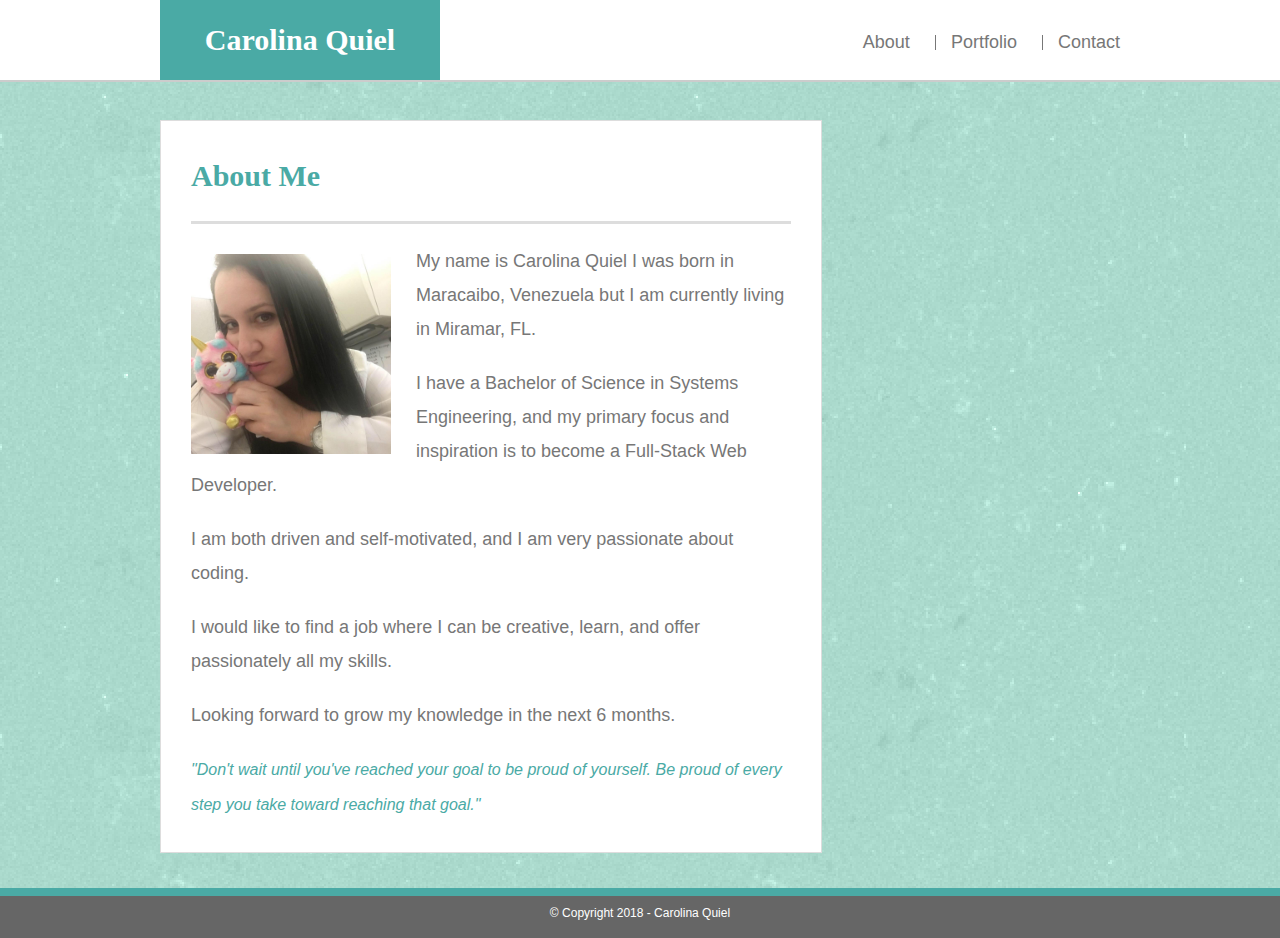
<file: index.html>
<!DOCTYPE html>
<html>

	<head>
		<title>About Carolina Quiel</title>
		<link rel="stylesheet" type="text/css" href="assets/css/reset.css">
		<link rel="stylesheet" type="text/css" href="assets/css/style.css">
		<meta http-equiv="Content-Type" content="text/html; charset=utf-8"/>
		<meta name="viewport" content="width=device-width, initial-scale=1.0">
		<link rel="icon" type="image/png" href="assets/images/Carolunita.png">
	</head>

	<body>

		<header id="header">
			<div class="wrapper">
				<a href="index.html" id="name-logo">Carolina Quiel</a>
				<nav>
					<a href="index.html">About</a>
					<a href="portfolio.html">Portfolio</a>
					<a href="contact.html">Contact</a>
				</nav>
			</div>
		</header>

		<div id="body-wrapper" class="wrapper">
			<section class="body-wrapper">
				<h1>About Me</h1>
				<img src="assets/images/carolina.jpg" class="carolina-img" alt="Carolina's Picture">
				<p>My name is Carolina Quiel I was born in Maracaibo, Venezuela but I am currently living in Miramar, FL.</p>
				<p>I have a Bachelor of Science in Systems Engineering, and my primary focus and inspiration is to become a Full-Stack Web Developer.</p>
				<p>I am both driven and self-motivated, and I am very passionate about coding.</p>
				<p>I would like to find a job where I can be creative, learn, and offer passionately all my skills.</p> 
				<p>Looking forward to grow my knowledge in the next 6 months.</p>
				<q>"Don't wait until you've reached your goal to be proud of yourself. Be proud of every step you take toward reaching that goal."</q>
			</section>
		</div>

		<footer>
			&copy; Copyright 2018 - Carolina Quiel
		</footer>

	</body>

</html>
</file>
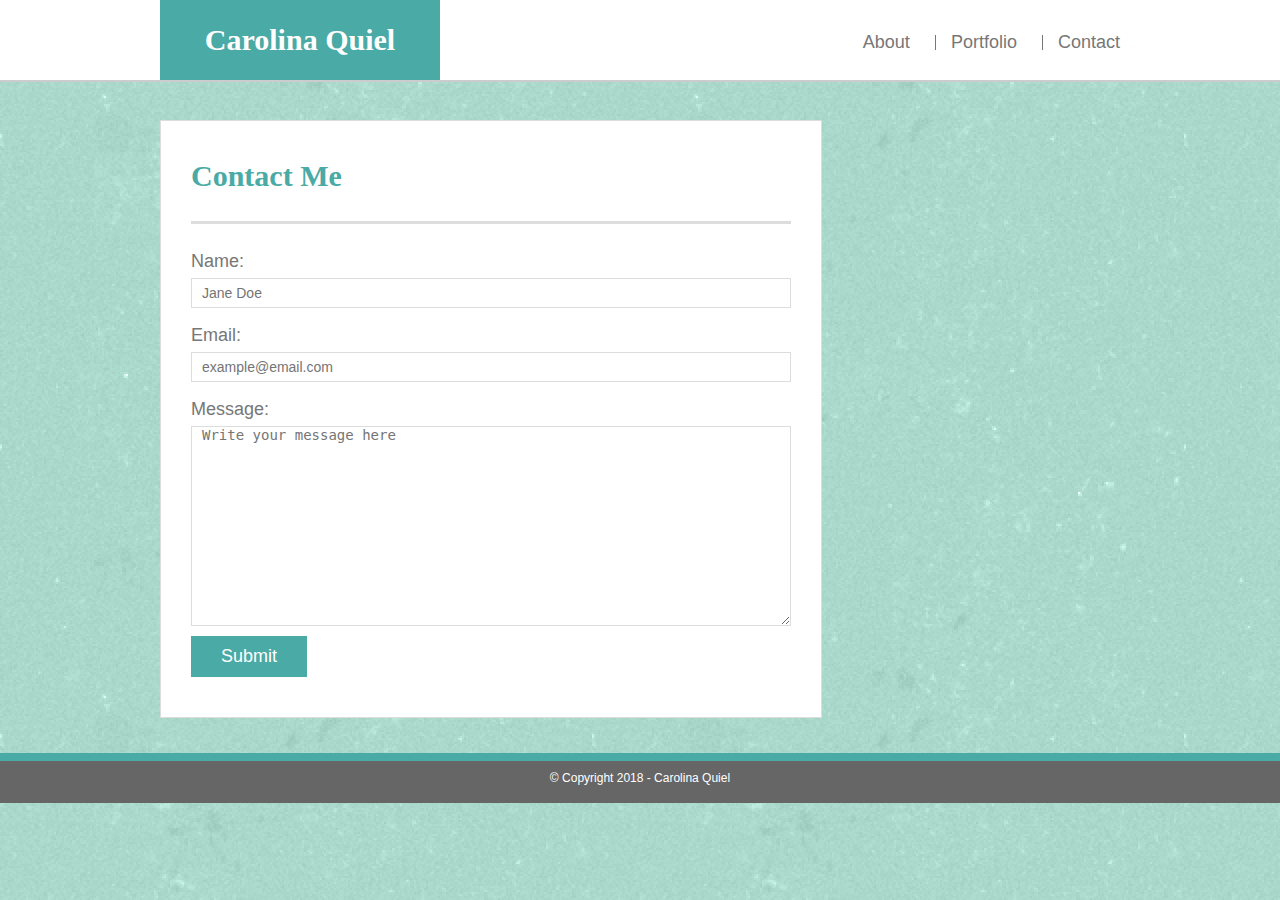
<file: contact.html>
<!DOCTYPE html>
<html>
	<head>
		<title>About Carolina Quiel</title>
		<link rel="stylesheet" type="text/css" href="assets/css/reset.css">
		<link rel="stylesheet" type="text/css" href="assets/css/style.css">
		<meta http-equiv="Content-Type" content="text/html; charset=utf-8"/>
		<meta name="viewport" content="width=device-width, initial-scale=1.0">
		<link rel="icon" type="image/png" href="assets/images/Carolunita.png">
	</head>

	<body>

		<header id="header">
			<div class="wrapper">
				<a href="index.html" id="name-logo">Carolina Quiel</a>
				<nav>
					<a href="index.html">About</a>
					<a href="portfolio.html">Portfolio</a>
					<a href="contact.html">Contact</a>
				</nav>
			</div>
		</header>

		<div id="body-wrapper" class="wrapper">
			<section class="body-wrapper">
				<h1>Contact Me</h1>		
				<form id="contact-form">	
            		<ul>
                		<li>
                    		<label for="name">Name:</label>
                    		<input type="text" name="name" placeholder="Jane Doe" required="required">
                		</li>
                		<li>
                    		<label for="email">Email:</label>
                    		<input type="email" name="email" placeholder="example@email.com" required="required">
                		</li>
                		<li>
                    		<label for="message">Message:</label>
                    		<textarea name="message" rows="10" cols="30" placeholder="Write your message here"></textarea> 
                		</li>
                		<li>
                    		<input type="submit" name="submit">
                		</li>
            		  </ul>
				</form>
			</section>
		</div>

		<footer>
			&copy; Copyright 2018 - Carolina Quiel
		</footer>

	</body>

</html>
</file>
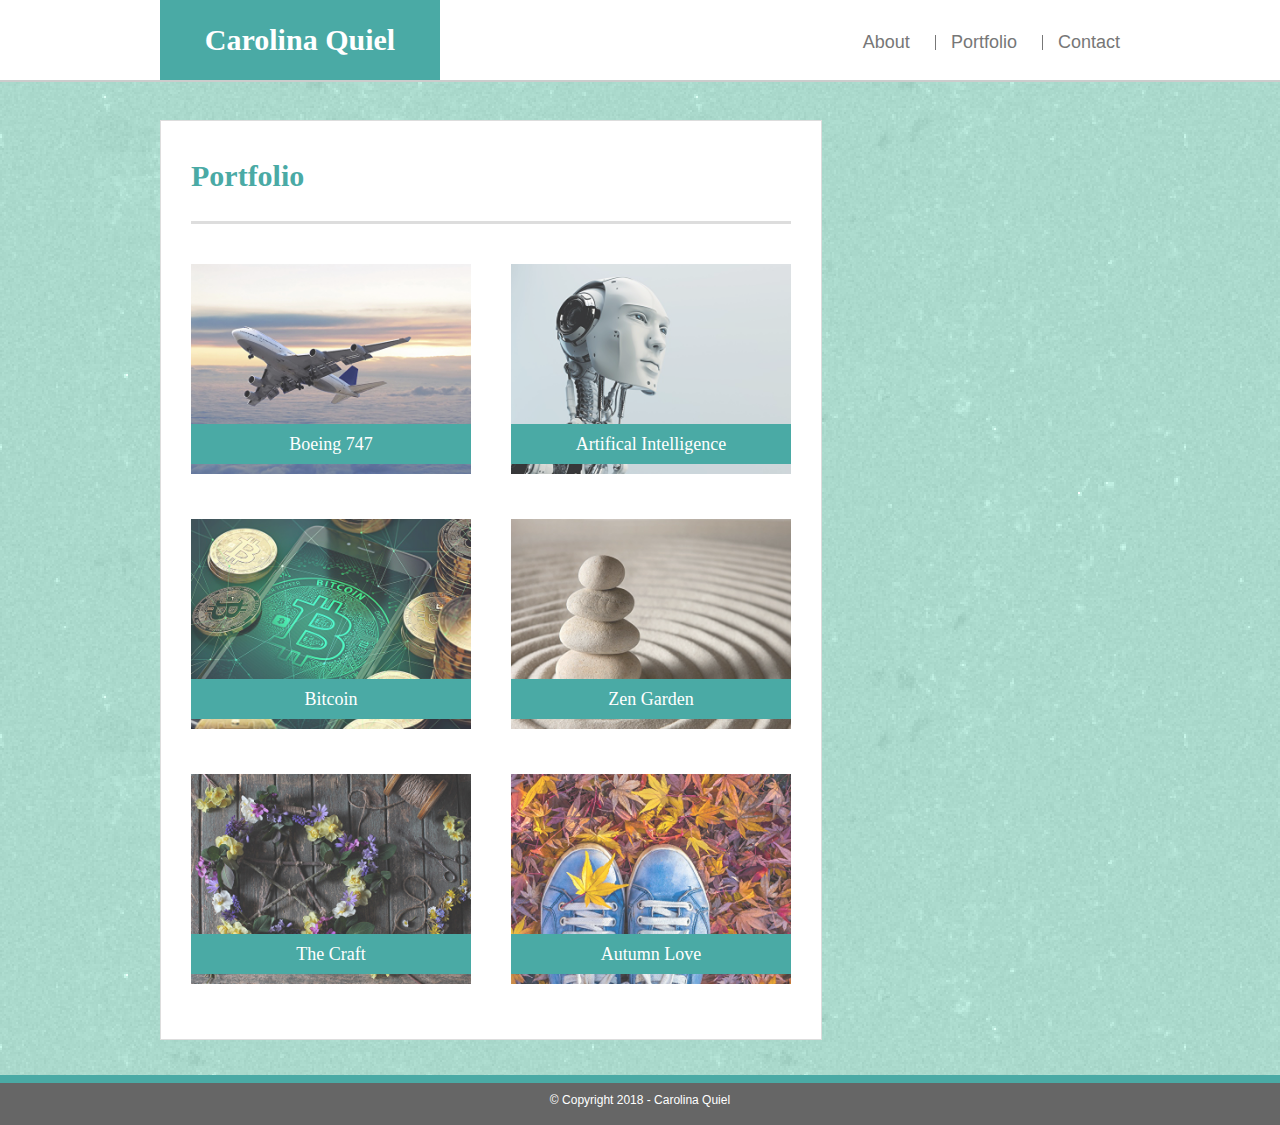
<file: portfolio.html>
<!DOCTYPE html>
<html>
	<head>
		<title>About Carolina Quiel</title>
		<link rel="stylesheet" type="text/css" href="assets/css/reset.css">
		<link rel="stylesheet" type="text/css" href="assets/css/style.css">
		<meta http-equiv="Content-Type" content="text/html; charset=utf-8"/>
		<meta name="viewport" content="width=device-width, initial-scale=1.0">
		<link rel="icon" type="image/png" href="assets/images/Carolunita.png">
	</head>

	<body>

		<header id="header">
			<div class="wrapper">
				<a href="index.html" id="name-logo">Carolina Quiel</a>
				<nav>
					<a href="index.html">About</a>
					<a href="portfolio.html">Portfolio</a>
					<a href="contact.html">Contact</a>
				</nav>
			</div>
		</header>

		<div id="body-wrapper" class="wrapper">
			<section class="body-wrapper">
				<h1>Portfolio</h1>
				<div class="portfolio">
					<img src="assets/images/747.jpg" class="port-img" alt="Boeing 747">
					<h3>Boeing 747</h3>
				</div>
				<div class="portfolio">
					<img src="assets/images/ai.jpg" class="port-img" alt="Artifical Intelligence">
					<h3>Artifical Intelligence</h3>
				</div>
				<div class="portfolio">
					<img src="assets/images/bitcoin.jpg" class="port-img" alt="Bitcoin">
					<h3>Bitcoin</h3>
				</div>
				<div class="portfolio">
					<img src="assets/images/zengarden.jpg" class="port-img" alt="Zen Garden">
					<h3>Zen Garden</h3>
				</div>
				<div class="portfolio">
					<img src="assets/images/thecraft.jpg" class="port-img" alt="The Craft">
					<h3>The Craft</h3>
				</div>
				<div class="portfolio">
					<img src="assets/images/autumnlove.jpg" class="port-img" alt="Autumn Love">
					<h3>Autumn Love</h3>
				</div>
			</section>
		</div>

		<footer>
			&copy; Copyright 2018 - Carolina Quiel
		</footer>

	</body>

</html>
</file>
<file: assets/css/style.css>
*{
	box-sizing: border-box;
}

body {
	font-family: 'Arial', 'Heveltica Neue', Heveltica, sans-serif;
	background-image: url("../images/green_dust_scratch_@2X.png");
    color: #777777;
    font-size: 18px;
    line-height: 34px;
	height: 100%;
	overflow: auto;
}

.wrapper {
    width: 100%;
    max-width: 960px;
	margin: 0 auto;
	clear: both;
}

#header {
	color: #ffffff;
	background-color: #ffffff;
	border-bottom: 2px solid #cccccc;
	position: fixed;
	width: 100%;
    margin: 0 0 20px 0;
	overflow: auto;
	z-index: 50;
}

#name-logo {
	background-color: #4aaaa5;
	font-family: 'Georgia', Times, Times New Roman, serif;
	font-size: 30px;
    text-align: center;
    text-decoration: none;
	line-height: 80px;
	color: #ffffff;
    width: 280px;
    height: 80px;
    float: left;
    font-weight: 700;
}

nav {
	margin-top: 25px;
	float: right;
}

nav a {
	color: #777777;
	margin-left: 20px;
	display: inline-block;
	border-left: 1px solid #777777;
	padding-left: 15px;
	line-height: 15px;
    text-decoration: none;
}

nav a:first-child {
	border-left: 0 none;
}

h1, h2, h3, p {
    margin-bottom: 20px;
}

h1, h2, h3 {
	font-family: 'Georgia', Times, Times New Roman, serif;
    color: #4aaaa5;
    font-weight: 700;
}

h1 {
	font-size: 30px;
    border-bottom: 3px solid #dddddd;
    line-height: 50px;
    padding-bottom: 20px;
}

h2 {
	font-size: 22px;
	text-align: center;
}

h3 {
	font-size: 18px;
}

p {
	font-size: 18px;
}

p:last-child {
    margin-bottom: 0;
}

a {
	color: #4aaaa5;
	text-decoration: none;
}

a:hover {
	color: #4aaaa5;
}

q {
	font-size: 16px;
	font-style: italic;
	color: #4aaaa5;
	font-weight: 500;
	text-align: center;
}

.carolina-img {
	width: 200px;
	height: 200px;
	margin-top: 10px;
	margin-right: 25px;
	float: left;
}

#body-wrapper {
	padding-top: 120px;
}

.body-wrapper {
    background-color: #ffffff;
    width: 100%;
    max-width: 662px;
	border: 1px solid  #dddddd;
    float: left;
    padding: 30px;
	margin: 0 0 35px 0;
	overflow: auto;
}

footer {
	background-color: #666666;
	color: #ffffff;
	border-top: 8px solid #4aaaa5;
	font-size: 12px;
	text-align: center;
	width: 100%;
	clear: both;
	position: relative;
	margin-top: -50px;
	height: 50px;
	clear: both;
}

h3, h2 {
    border-bottom: 2px solid #ffffff;
    padding-bottom: 20px;
    margin-bottom: 15px;
    line-height: 22px;
}

.contact {
    width: 62px;
    height: 62px;
    margin-top: 8px;
    margin-right: 5px;
}

.contact:last-child {
	margin-right: 0;
}

.portfolio {
	position: relative;
	float: left;
	overflow: auto;
	width: 280px;
	margin: 20px 0 25px 0;
	align-content: center;
}

.portfolio:nth-child(even) {
	margin-right: 40px;
}

.portfolio h3 {
	background-color: #4aaaa5;
    color: #ffffff;
    font-weight: 300;
    text-align: center;
	position: absolute;
	bottom: 10px;
	padding: 5px;
	width: 100%;
    margin-bottom: 0;
    border-bottom: 0;
    line-height: 30px;
} 

.port-img {
	opacity: 0.8;
	filter: alpha opacity(80);
	width: 100%;
	border: 0 none;
	float: left;
}

.port-img:hover {
	opacity: 1;
	filter: alpha opacity(100);
}

#contact-form ul {
	margin-bottom: 10px;
}

#contact-form li {
    margin-bottom: 10px;
}

label,
input[type=text],
input[type=email],
textarea {
	display: block;
	width: 100%;
}

input[type=text],
input[type=email],
textarea {
	padding: 0 10px;
	font-size: 14px;
	height: 30px;
	border: 1px solid #dddddd;
}

textarea {
	height: 200px;
}

input[type=submit] {
    background-color: #4aaaa5;
    color: #ffffff;
    border: 0 none;
	font-size: 18px;
	padding: 10px 30px;
	cursor: pointer;
}

@media only screen and (max-width: 980px) {
	.wrapper {
		max-width: 640px;
		padding: 0 10px;
	}

	.body-wrapper {
		max-width: 100%;
	}

	#body-wrapper {
		padding-top: 120px;
	}

	.portfolio {
		width: 45%;
		margin-bottom: 10px;
	}

	.portfolio:nth-child(even) {
		margin-right: 0;
	}

	.portfolio:nth-child(odd) {
		float: right;
	}

	.port-img {
		width: 100%;
	}

	.port-img {
		width: 100%;
		margin-bottom: 10px;
	}
}

@media only screen and (max-width: 768px) {

	.wrapper {
		max-width: 640px;
	}

	.body-wrapper {
		max-width: 100%;	
	}

	#body-wrapper {
		overflow: auto;
	}

	.portfolio {
		width: 45%;
		margin-bottom: 10px;
	}

	.portfolio:nth-child(even) {
		margin-right: 0;
	}

	.portfolio:nth-child(odd) {
		float: right;
	}

	.port-img {
		width: 100%;
	}

	.carolina-img {
		width: 50%;
		height: 50%;
	}

	footer {
	margin-top: 0px;
	}
}

@media only screen and (max-width: 640px) {

	#header {
		position: static;
		margin-bottom: 20px;
		min-width: 300px;
	}

	header .wrapper {
		padding: 0;
		min-width: 300px;
	}

	#body-wrapper {
		padding-top: 0;
		min-width: 300px;
	}

	#name-logo, .port-img, .portfolio {
		width: 100%;
	}

	.carolina-img {
		width: 100%;
		margin-bottom: 20px;
	}

	nav {
		width: 100%;
		text-align: center;
		margin: 15px 0;
	}

	nav a {
		width: 30%;
		padding-left: 0;
		margin-left: 0;
	}

	footer {
		margin-top: 0px;
	}
}
</file>
